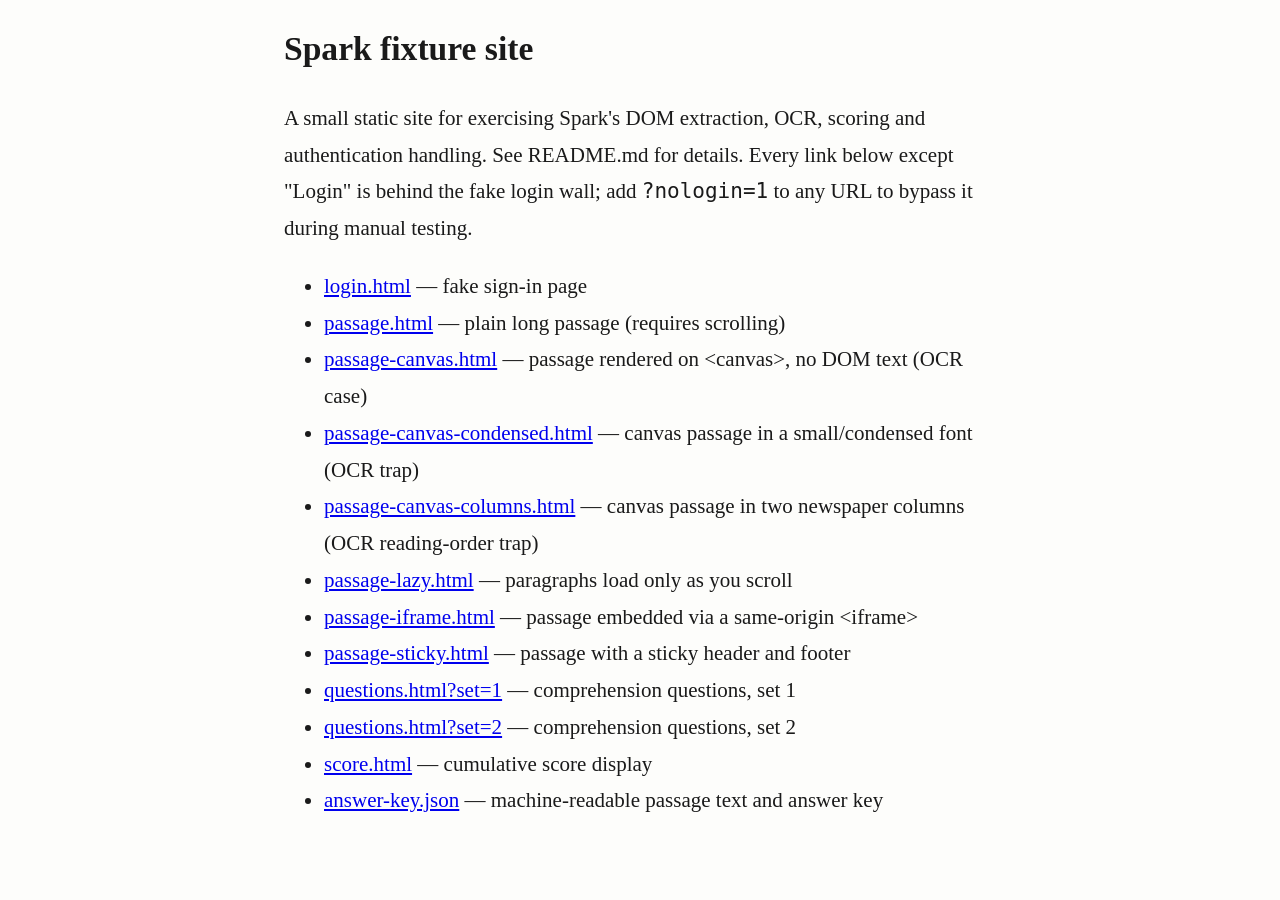
<file: tests/fixtures/site/index.html>
<!doctype html>
<html lang="en">
<head>
<meta charset="utf-8">
<title>Spark fixture site</title>
<meta name="viewport" content="width=device-width, initial-scale=1">
<link rel="stylesheet" href="style.css">
</head>
<body>
<main>
  <h1>Spark fixture site</h1>
  <p>A small static site for exercising Spark's DOM extraction, OCR,
     scoring and authentication handling. See README.md for details.
     Every link below except "Login" is behind the fake login wall; add
     <code>?nologin=1</code> to any URL to bypass it during manual testing.</p>

  <ul>
    <li><a href="login.html">login.html</a> &mdash; fake sign-in page</li>
    <li><a href="passage.html">passage.html</a> &mdash; plain long passage (requires scrolling)</li>
    <li><a href="passage-canvas.html">passage-canvas.html</a> &mdash; passage rendered on &lt;canvas&gt;, no DOM text (OCR case)</li>
    <li><a href="passage-canvas-condensed.html">passage-canvas-condensed.html</a> &mdash; canvas passage in a small/condensed font (OCR trap)</li>
    <li><a href="passage-canvas-columns.html">passage-canvas-columns.html</a> &mdash; canvas passage in two newspaper columns (OCR reading-order trap)</li>
    <li><a href="passage-lazy.html">passage-lazy.html</a> &mdash; paragraphs load only as you scroll</li>
    <li><a href="passage-iframe.html">passage-iframe.html</a> &mdash; passage embedded via a same-origin &lt;iframe&gt;</li>
    <li><a href="passage-sticky.html">passage-sticky.html</a> &mdash; passage with a sticky header and footer</li>
    <li><a href="questions.html?set=1&round=1">questions.html?set=1</a> &mdash; comprehension questions, set 1</li>
    <li><a href="questions.html?set=2&round=1">questions.html?set=2</a> &mdash; comprehension questions, set 2</li>
    <li><a href="score.html">score.html</a> &mdash; cumulative score display</li>
    <li><a href="answer-key.json">answer-key.json</a> &mdash; machine-readable passage text and answer key</li>
  </ul>
</main>
</body>
</html>
</file>
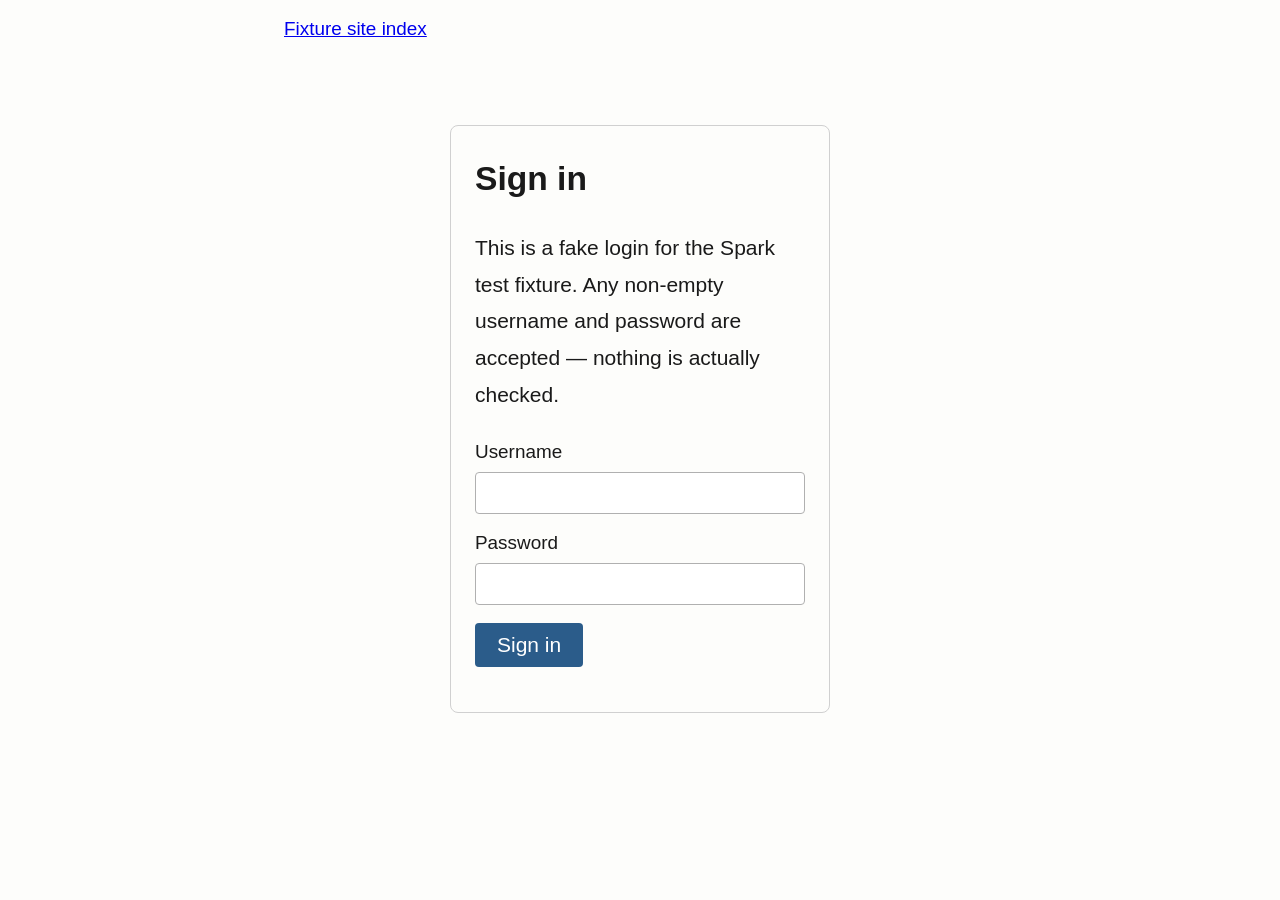
<file: tests/fixtures/site/login.html>
<!doctype html>
<html lang="en">
<head>
<meta charset="utf-8">
<title>Sign in — Spark fixture site</title>
<meta name="viewport" content="width=device-width, initial-scale=1">
<link rel="stylesheet" href="style.css">
</head>
<body>
<nav class="top-links"><a href="index.html">Fixture site index</a></nav>

<main>
  <form class="login-form" id="loginForm" autocomplete="off">
    <h1>Sign in</h1>
    <p>This is a fake login for the Spark test fixture. Any non-empty
       username and password are accepted — nothing is actually checked.</p>

    <label for="username">Username</label>
    <input type="text" id="username" name="username" required>

    <label for="password">Password</label>
    <input type="password" id="password" name="password" required>

    <p style="margin-top:18px;">
      <button type="submit" class="btn">Sign in</button>
    </p>
  </form>
</main>

<script>
(function () {
  "use strict";
  var form = document.getElementById("loginForm");
  form.addEventListener("submit", function (event) {
    event.preventDefault();
    var username = document.getElementById("username").value.trim();
    var password = document.getElementById("password").value.trim();
    if (!username || !password) {
      return;
    }
    // Fake session: just drop a cookie. No credentials are checked,
    // stored, or sent anywhere.
    document.cookie = "spark_fixture_session=1; path=/";

    var params = new URLSearchParams(window.location.search);
    var next = params.get("next") || "passage.html";
    window.location.href = next;
  });
})();
</script>
</body>
</html>
</file>
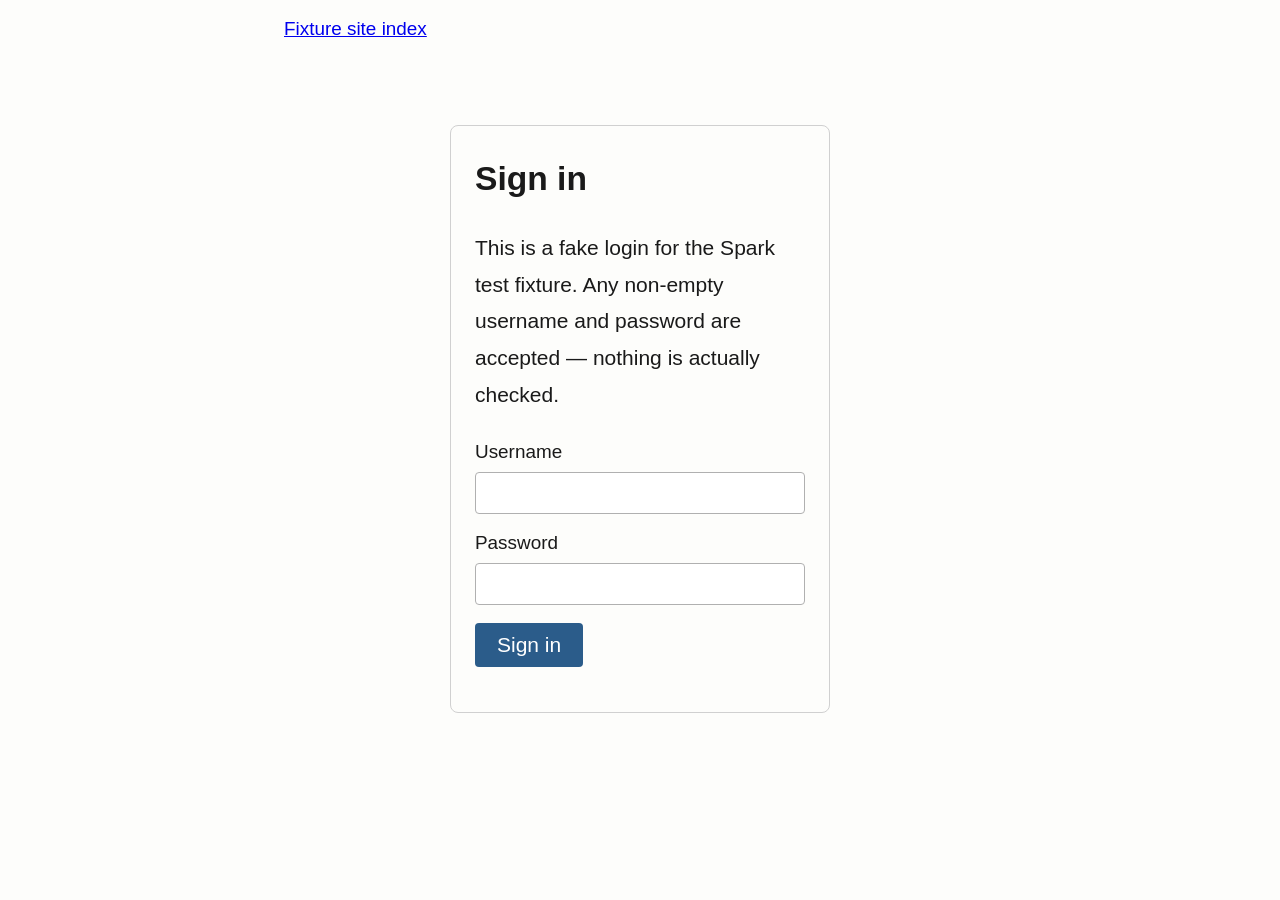
<file: tests/fixtures/site/passage-canvas-columns.html>
<!doctype html>
<html lang="en">
<head>
<meta charset="utf-8">
<title>The Founding of Millbrook (canvas, two columns)</title>
<meta name="viewport" content="width=device-width, initial-scale=1">
<link rel="stylesheet" href="style.css">
<script src="auth-guard.js"></script>
</head>
<body>
<nav class="top-links"><a href="index.html">Fixture site index</a></nav>

<header class="page-header">
  <h1>The Founding of Millbrook</h1>
  <p><em>OCR trap: same passage as passage.html, rendered on a &lt;canvas&gt;
     as two newspaper-style columns. Naive OCR reads straight across both
     columns and interleaves them into nonsense, without lowering its
     confidence score. This is the case BUILD_SPEC.md section 6.4.1 calls
     out by name, and it must trigger escalation to the vision engine.</em></p>
</header>

<main class="two-col-frame">
  <canvas id="passageCanvas" class="passage-canvas" aria-label="Passage text rendered as an image in two columns; see the plain-DOM version at passage.html for the same text."></canvas>
</main>

<footer class="page-footer">
  <a id="nextBtn" class="btn" href="questions.html?set=1&amp;round=1">Next</a>
</footer>

<script src="passage-data.js"></script>
<script src="canvas-passage.js"></script>
<script src="round-nav.js"></script>
<script>
(function () {
  "use strict";
  var canvas = document.getElementById("passageCanvas");
  var width = Math.min(1000, Math.max(600, window.innerWidth - 40));
  SparkCanvasPassage.renderPassageTwoColumns(canvas, {
    paragraphs: PASSAGE_PARAGRAPHS,
    title: PASSAGE_TITLE,
    width: width,
    fontSize: 17,
    fontFamily: "sans-serif"
  });

  var round = getRound();
  document.getElementById("nextBtn").href = questionsHrefForRound(round);
})();
</script>
</body>
</html>
</file>
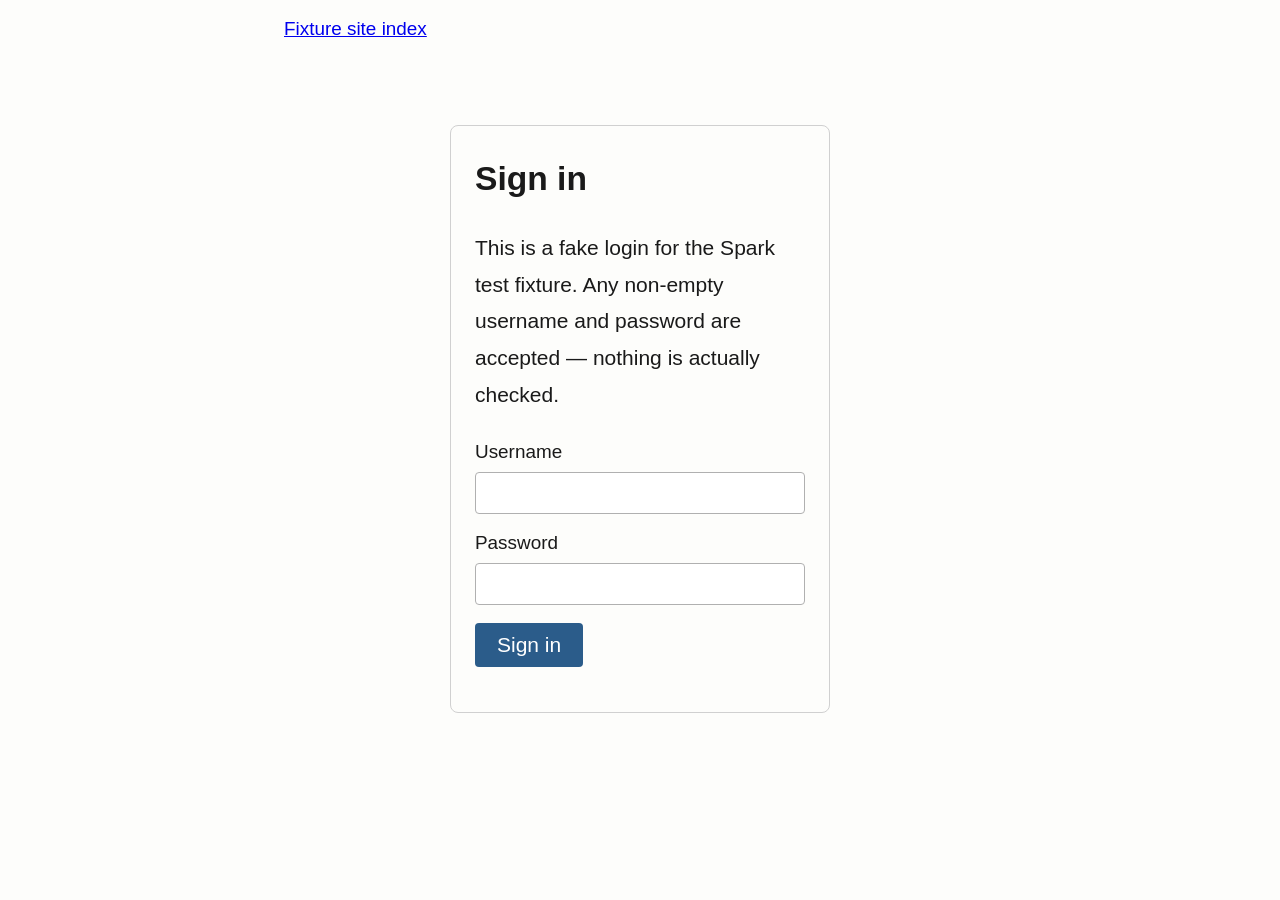
<file: tests/fixtures/site/passage-canvas-condensed.html>
<!doctype html>
<html lang="en">
<head>
<meta charset="utf-8">
<title>The Founding of Millbrook (canvas, condensed font)</title>
<meta name="viewport" content="width=device-width, initial-scale=1">
<link rel="stylesheet" href="style.css">
<script src="auth-guard.js"></script>
</head>
<body>
<nav class="top-links"><a href="index.html">Fixture site index</a></nav>

<header class="page-header">
  <h1>The Founding of Millbrook</h1>
  <p><em>OCR trap: same passage as passage.html, rendered on a &lt;canvas&gt;
     in a small, condensed, tightly-spaced font. Local OCR engines commonly
     mis-read this without reporting low confidence.</em></p>
</header>

<main>
  <canvas id="passageCanvas" class="passage-canvas" aria-label="Passage text rendered as an image in a condensed font; see the plain-DOM version at passage.html for the same text."></canvas>
</main>

<footer class="page-footer">
  <a id="nextBtn" class="btn" href="questions.html?set=1&amp;round=1">Next</a>
</footer>

<script src="passage-data.js"></script>
<script src="canvas-passage.js"></script>
<script src="round-nav.js"></script>
<script>
(function () {
  "use strict";
  var canvas = document.getElementById("passageCanvas");
  var width = Math.min(700, Math.max(320, window.innerWidth - 40));
  SparkCanvasPassage.renderPassageSingleColumn(canvas, {
    paragraphs: PASSAGE_PARAGRAPHS,
    title: PASSAGE_TITLE,
    width: width,
    fontSize: 12,
    fontFamily: '"Arial Narrow", "Liberation Sans Narrow", Tahoma, sans-serif',
    letterSpacing: -0.6,
    lineHeightMult: 1.25
  });

  var round = getRound();
  document.getElementById("nextBtn").href = questionsHrefForRound(round);
})();
</script>
</body>
</html>
</file>
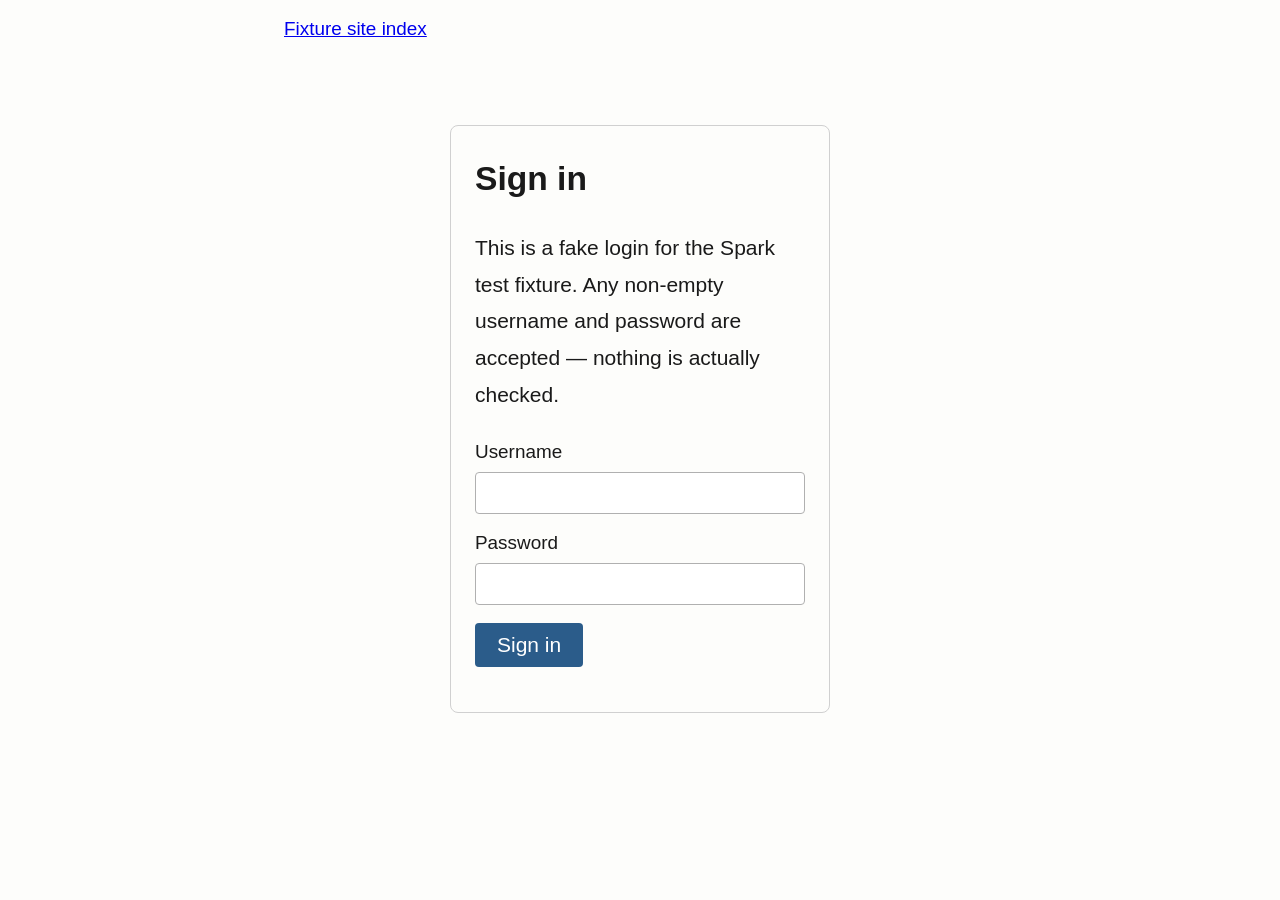
<file: tests/fixtures/site/passage-canvas.html>
<!doctype html>
<html lang="en">
<head>
<meta charset="utf-8">
<title>The Founding of Millbrook (canvas)</title>
<meta name="viewport" content="width=device-width, initial-scale=1">
<link rel="stylesheet" href="style.css">
<script src="auth-guard.js"></script>
</head>
<body>
<nav class="top-links"><a href="index.html">Fixture site index</a></nav>

<header class="page-header">
  <h1>The Founding of Millbrook</h1>
  <p><em>This page renders the passage entirely on a &lt;canvas&gt; — there is
     no selectable passage text in the DOM. This is the OCR test case.</em></p>
</header>

<main>
  <canvas id="passageCanvas" class="passage-canvas" aria-label="Passage text rendered as an image; see the plain-DOM version at passage.html for the same text."></canvas>
</main>

<footer class="page-footer">
  <a id="nextBtn" class="btn" href="questions.html?set=1&amp;round=1">Next</a>
</footer>

<script src="passage-data.js"></script>
<script src="canvas-passage.js"></script>
<script src="round-nav.js"></script>
<script>
(function () {
  "use strict";
  var canvas = document.getElementById("passageCanvas");
  var width = Math.min(760, Math.max(320, window.innerWidth - 40));
  SparkCanvasPassage.renderPassageSingleColumn(canvas, {
    paragraphs: PASSAGE_PARAGRAPHS,
    title: PASSAGE_TITLE,
    width: width,
    fontSize: 20,
    fontFamily: "sans-serif"
  });

  var round = getRound();
  document.getElementById("nextBtn").href = questionsHrefForRound(round);
})();
</script>
</body>
</html>
</file>
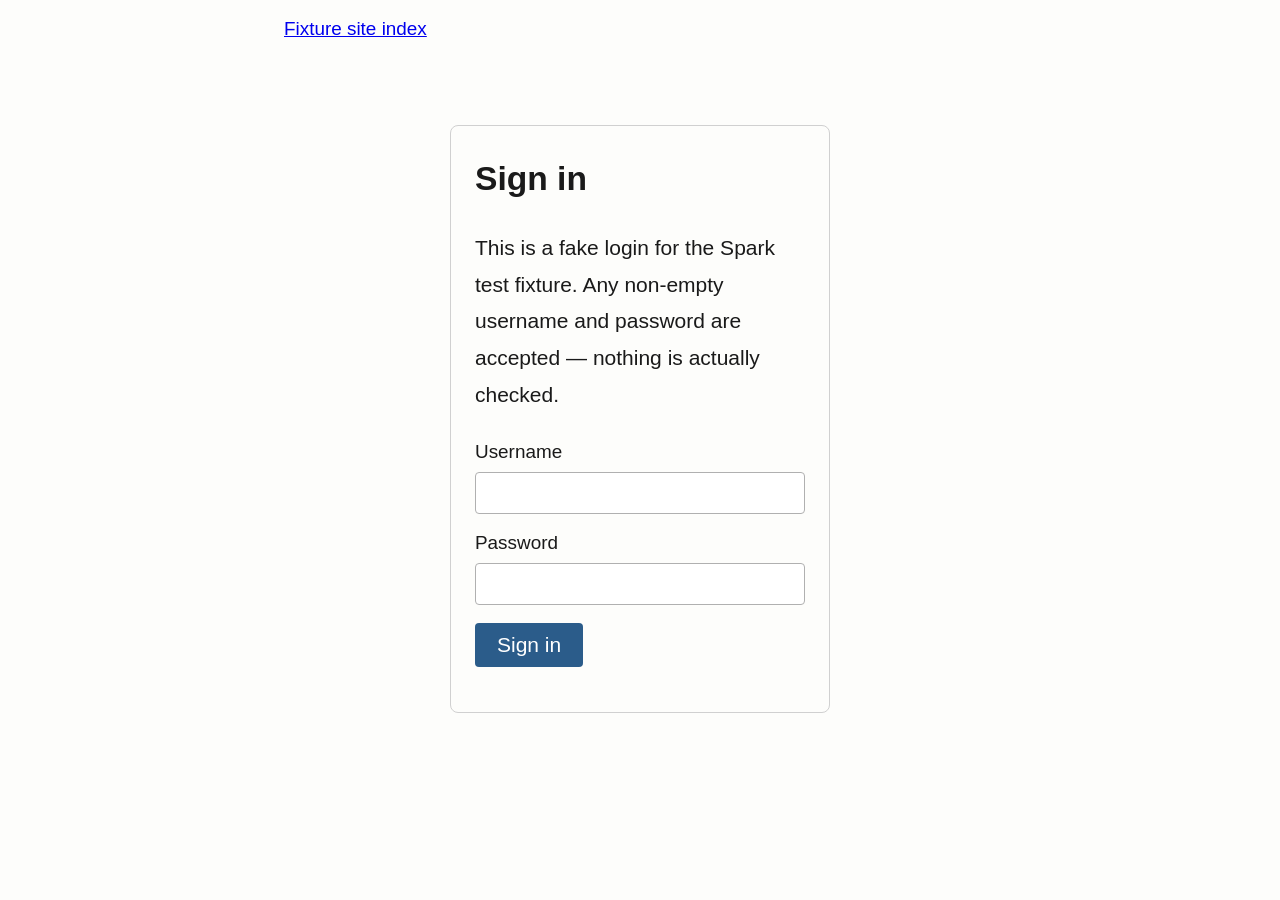
<file: tests/fixtures/site/passage-iframe.html>
<!doctype html>
<html lang="en">
<head>
<meta charset="utf-8">
<title>The Founding of Millbrook (iframe)</title>
<meta name="viewport" content="width=device-width, initial-scale=1">
<link rel="stylesheet" href="style.css">
<script src="auth-guard.js"></script>
</head>
<body>
<nav class="top-links"><a href="index.html">Fixture site index</a></nav>

<header class="page-header">
  <h1>The Founding of Millbrook</h1>
  <p><em>The passage below is embedded from passage.html in a same-origin
     &lt;iframe&gt;, rather than being rendered directly in this page's
     DOM.</em></p>
</header>

<main>
  <iframe id="passageFrame" title="Passage" style="width:100%; height:80vh; min-height:600px; border:1px solid #d0d0d0;"></iframe>
</main>

<script>
(function () {
  "use strict";
  // Propagate this page's own query string (round, nologin, etc.) into the
  // embedded passage so the iframe behaves consistently with a direct visit.
  var params = new URLSearchParams(window.location.search);
  var qs = params.toString();
  var frame = document.getElementById("passageFrame");
  frame.src = "passage.html" + (qs ? "?" + qs : "");
})();
</script>
</body>
</html>
</file>
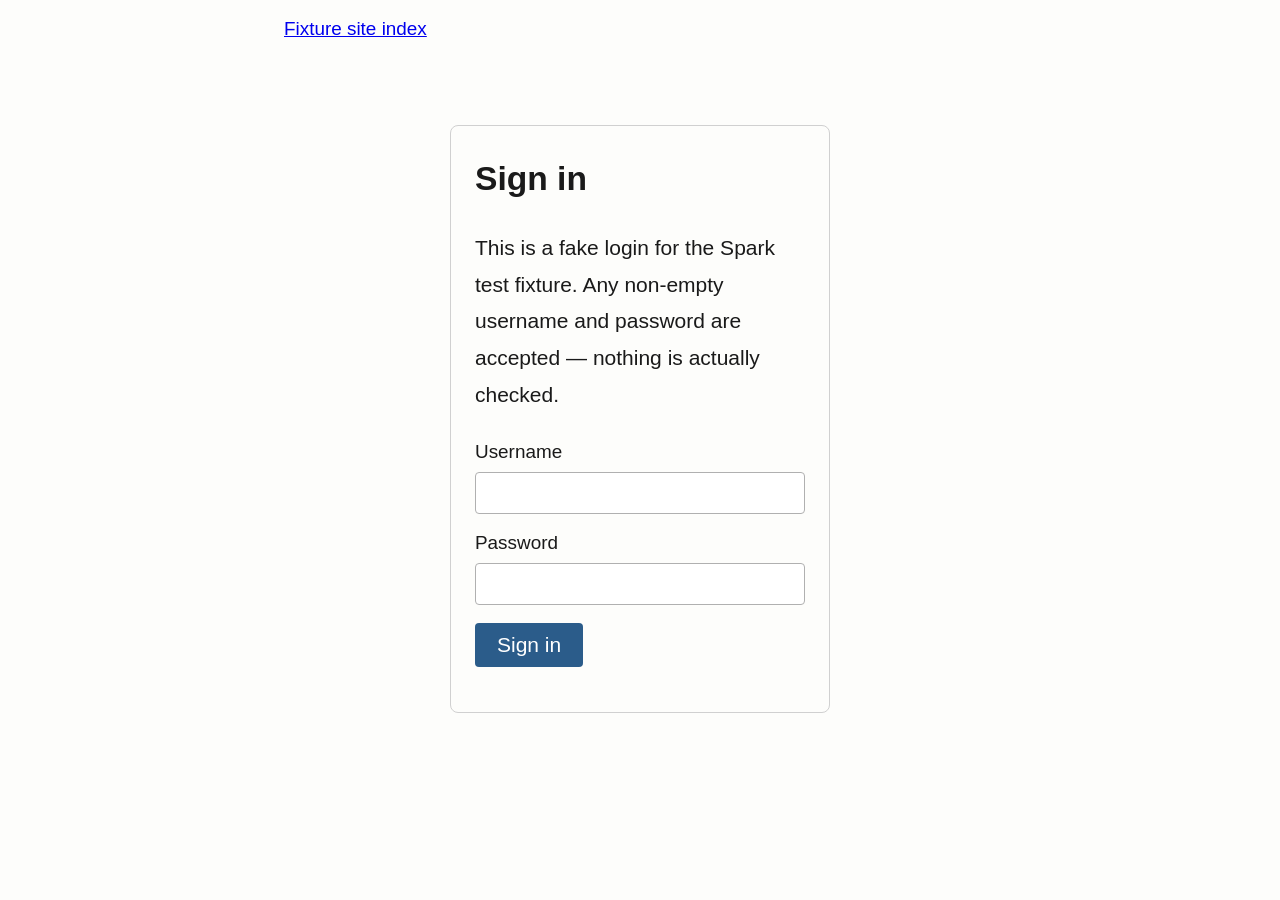
<file: tests/fixtures/site/passage-lazy.html>
<!doctype html>
<html lang="en">
<head>
<meta charset="utf-8">
<title>The Founding of Millbrook (lazy-loaded)</title>
<meta name="viewport" content="width=device-width, initial-scale=1">
<link rel="stylesheet" href="style.css">
<script src="auth-guard.js"></script>
</head>
<body>
<nav class="top-links"><a href="index.html">Fixture site index</a></nav>

<header class="page-header">
  <h1>The Founding of Millbrook</h1>
  <p><em>Each paragraph below is only inserted into the DOM once you scroll
     it into view. A capture taken without scrolling first will miss the
     later paragraphs.</em></p>
</header>

<main class="passage" id="passageArticle">
  <div class="lazy-slot" data-index="0"><p class="placeholder">Loading paragraph 1&hellip;</p></div>
  <div class="lazy-slot" data-index="1"><p class="placeholder">Loading paragraph 2&hellip;</p></div>
  <div class="lazy-slot" data-index="2"><p class="placeholder">Loading paragraph 3&hellip;</p></div>
  <div class="lazy-slot" data-index="3"><p class="placeholder">Loading paragraph 4&hellip;</p></div>
  <div class="lazy-slot" data-index="4"><p class="placeholder">Loading paragraph 5&hellip;</p></div>
  <div class="lazy-slot" data-index="5"><p class="placeholder">Loading paragraph 6&hellip;</p></div>
  <div class="lazy-slot" data-index="6"><p class="placeholder">Loading paragraph 7&hellip;</p></div>
</main>

<footer class="page-footer">
  <a id="nextBtn" class="btn" href="questions.html?set=1&amp;round=1">Next</a>
</footer>

<script src="passage-data.js"></script>
<script src="round-nav.js"></script>
<script>
(function () {
  "use strict";

  var slots = document.querySelectorAll(".lazy-slot");

  function loadSlot(slot) {
    var idx = parseInt(slot.getAttribute("data-index"), 10);
    var text = PASSAGE_PARAGRAPHS[idx];
    var p = document.createElement("p");
    p.textContent = text;
    slot.innerHTML = "";
    slot.appendChild(p);
    slot.classList.add("loaded");
  }

  if ("IntersectionObserver" in window) {
    var observer = new IntersectionObserver(
      function (entries) {
        entries.forEach(function (entry) {
          if (entry.isIntersecting) {
            loadSlot(entry.target);
            observer.unobserve(entry.target);
          }
        });
      },
      { root: null, rootMargin: "150px 0px 150px 0px", threshold: 0.01 }
    );
    slots.forEach(function (slot) {
      observer.observe(slot);
    });
  } else {
    // Graceful degradation: no IntersectionObserver support means we can't
    // detect scroll position, so just load everything up front.
    slots.forEach(loadSlot);
  }

  var round = getRound();
  document.getElementById("nextBtn").href = questionsHrefForRound(round);
})();
</script>
</body>
</html>
</file>
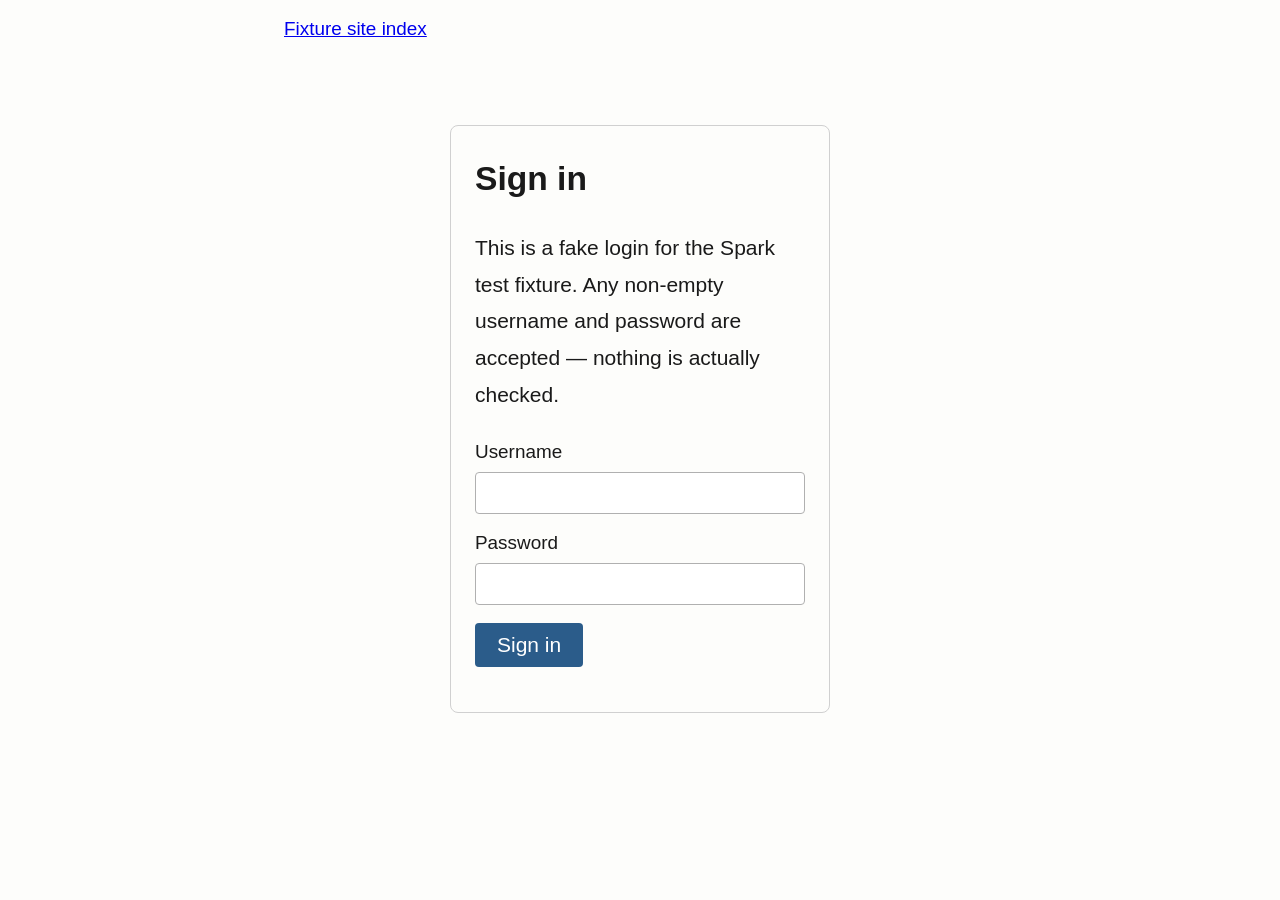
<file: tests/fixtures/site/passage-sticky.html>
<!doctype html>
<html lang="en">
<head>
<meta charset="utf-8">
<title>The Founding of Millbrook (sticky header/footer)</title>
<meta name="viewport" content="width=device-width, initial-scale=1">
<link rel="stylesheet" href="style.css">
<script src="auth-guard.js"></script>
</head>
<body>
<header class="sticky-header">
  <h1>Reading Module &mdash; Section 1</h1>
</header>

<main class="passage" style="max-width:760px; margin:0 auto; padding:20px 24px;">
  <p>In 1847, a millwright named Edmund Carter traveled west along the Silver Fork River in search of a site for a new gristmill. He found what he needed roughly two miles north of the river's confluence with Coldwater Creek: a stretch where the river dropped forty feet over a bed of exposed granite, more than enough fall to turn a large waterwheel. Carter purchased sixty acres from a local farmer, built a timber dam, and by the following spring had his first mill wheel turning. The settlement that grew up around the mill took its name, Millbrook, from the small brook that fed the millpond behind the dam.</p>

  <p>Word of steady work drew families from the surrounding countryside, and Millbrook grew quickly through the 1850s. A wool carding mill opened in 1856 to serve the sheep farmers of the outlying hills, and a second gristmill followed soon after. By 1861, the town's population had reached roughly nine hundred people, and Millbrook had its own post office, a one-room schoolhouse, and a weekly newspaper called the Millbrook Courier. In 1874, Carter's eldest son, Josiah, added a grain elevator beside the original mill, allowing farmers from as far as twenty miles away to store and sell their wheat without hauling it to the county seat.</p>

  <p>Disaster struck on a dry October night in 1889, when a fire that began in a hay barn behind the carding mill spread quickly through the wooden buildings along Main Street. By the time the flames were brought under control, twenty-six buildings had burned, including the schoolhouse and both mills. The town council responded within weeks by passing an ordinance requiring that any new construction along Main Street use brick or stone rather than wood. The rebuilt town center, much of which still stands today, gave Millbrook the solid, uniform brick storefronts that later became its best-known feature.</p>

  <p>The Millbrook clocktower, the structure most associated with the town today, was not part of the original settlement at all. It was completed in 1902, funded largely by a donation from Louisa Carter Whitfield, Edmund Carter's granddaughter, who had married into a shipping family in Boston and wished to honor her grandfather's memory. The clock mechanism itself was imported from a workshop in Switzerland and shipped by rail from New York. The tower stands eighty-two feet tall and was, for several decades, the tallest structure between the county seat and the state capital. Its bell still rings on the hour, a fact that longtime residents mention to visitors with evident pride.</p>

  <p>Millbrook's population today stands at roughly four thousand two hundred residents, and while the original mills no longer operate, the town has kept much of its nineteenth-century character. Each year, on the first weekend of September, the town holds the Millrace Festival, a two-day event celebrating Millbrook's milling heritage. The festival's best-attended event is a pie-baking contest judged by descendants of the town's founding families, a tradition that began, according to festival records, in 1951.</p>

  <p>The Millbrook Historical Society maintains a small museum inside the original millhouse, the only one of Carter's mill buildings to survive the 1889 fire largely intact. The museum displays tools from the original gristmill, back issues of the Millbrook Courier, and a scale model of the town as it looked in 1900. It is open to the public on Wednesdays and Saturdays, and admission is free, though donations are welcomed to support the building's ongoing restoration.</p>

  <p>Despite its small size, Millbrook draws several thousand visitors during festival weekend, more than the town's own year-round population. Local guides point out that the brick storefronts rebuilt after the 1889 fire, the scale model of 1900s Millbrook inside the historical society museum, and the sound of the clocktower bell on the hour together give visitors a fairly complete picture of how a nineteenth-century mill town could grow, burn, and rebuild itself within a single lifetime.</p>
</main>

<footer class="sticky-footer">
  <span>Reading Module &mdash; Section 1</span>
  <a id="nextBtn" class="btn" href="questions.html?set=1&amp;round=1">Next</a>
</footer>

<script src="round-nav.js"></script>
<script>
(function () {
  "use strict";
  var round = getRound();
  document.getElementById("nextBtn").href = questionsHrefForRound(round);
})();
</script>
</body>
</html>
</file>
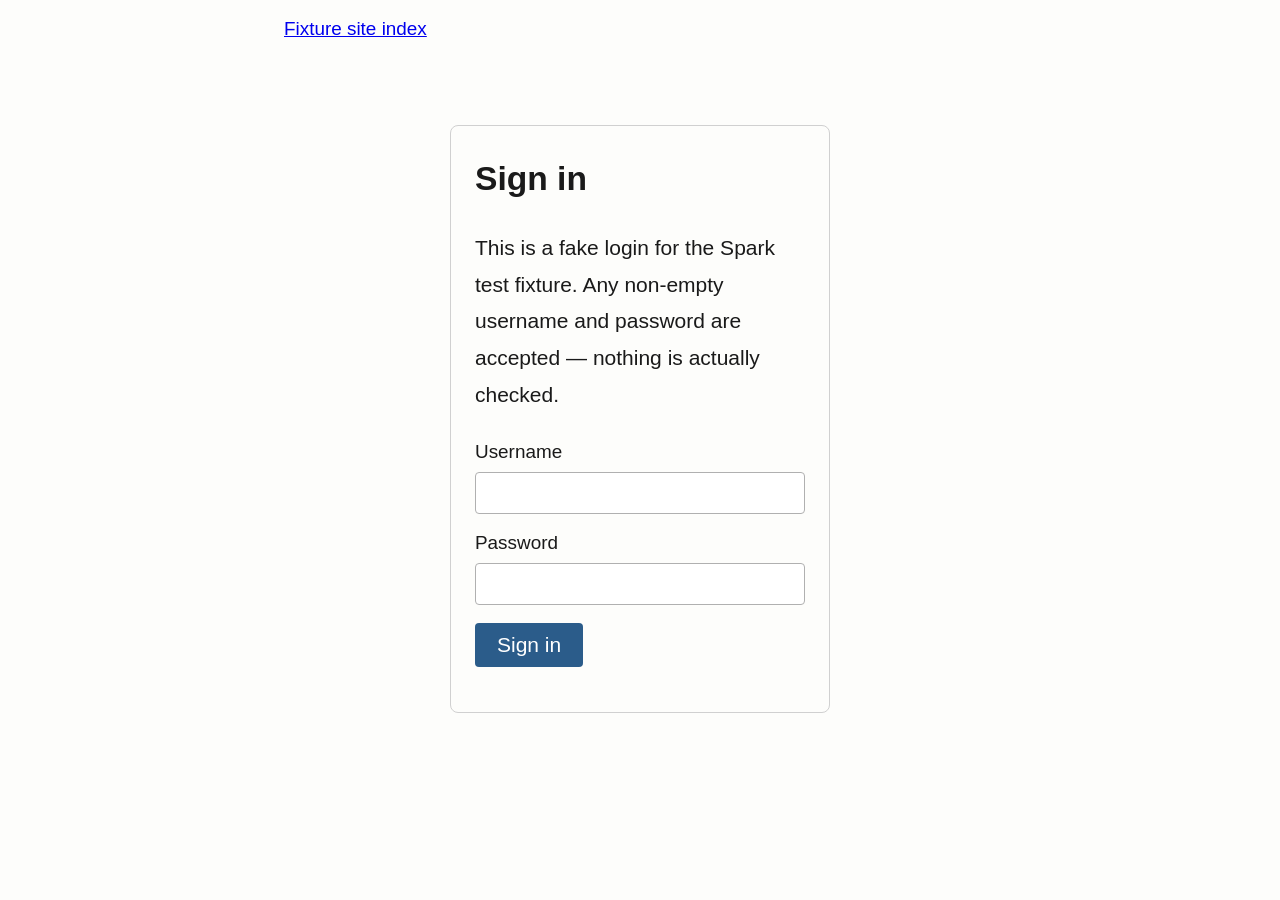
<file: tests/fixtures/site/passage.html>
<!doctype html>
<html lang="en">
<head>
<meta charset="utf-8">
<title>The Founding of Millbrook</title>
<meta name="viewport" content="width=device-width, initial-scale=1">
<link rel="stylesheet" href="style.css">
<script src="auth-guard.js"></script>
</head>
<body>
<nav class="top-links"><a href="index.html">Fixture site index</a></nav>

<header class="page-header">
  <h1>The Founding of Millbrook</h1>
</header>

<main class="passage">
  <p>In 1847, a millwright named Edmund Carter traveled west along the Silver Fork River in search of a site for a new gristmill. He found what he needed roughly two miles north of the river's confluence with Coldwater Creek: a stretch where the river dropped forty feet over a bed of exposed granite, more than enough fall to turn a large waterwheel. Carter purchased sixty acres from a local farmer, built a timber dam, and by the following spring had his first mill wheel turning. The settlement that grew up around the mill took its name, Millbrook, from the small brook that fed the millpond behind the dam.</p>

  <p>Word of steady work drew families from the surrounding countryside, and Millbrook grew quickly through the 1850s. A wool carding mill opened in 1856 to serve the sheep farmers of the outlying hills, and a second gristmill followed soon after. By 1861, the town's population had reached roughly nine hundred people, and Millbrook had its own post office, a one-room schoolhouse, and a weekly newspaper called the Millbrook Courier. In 1874, Carter's eldest son, Josiah, added a grain elevator beside the original mill, allowing farmers from as far as twenty miles away to store and sell their wheat without hauling it to the county seat.</p>

  <p>Disaster struck on a dry October night in 1889, when a fire that began in a hay barn behind the carding mill spread quickly through the wooden buildings along Main Street. By the time the flames were brought under control, twenty-six buildings had burned, including the schoolhouse and both mills. The town council responded within weeks by passing an ordinance requiring that any new construction along Main Street use brick or stone rather than wood. The rebuilt town center, much of which still stands today, gave Millbrook the solid, uniform brick storefronts that later became its best-known feature.</p>

  <p>The Millbrook clocktower, the structure most associated with the town today, was not part of the original settlement at all. It was completed in 1902, funded largely by a donation from Louisa Carter Whitfield, Edmund Carter's granddaughter, who had married into a shipping family in Boston and wished to honor her grandfather's memory. The clock mechanism itself was imported from a workshop in Switzerland and shipped by rail from New York. The tower stands eighty-two feet tall and was, for several decades, the tallest structure between the county seat and the state capital. Its bell still rings on the hour, a fact that longtime residents mention to visitors with evident pride.</p>

  <p>Millbrook's population today stands at roughly four thousand two hundred residents, and while the original mills no longer operate, the town has kept much of its nineteenth-century character. Each year, on the first weekend of September, the town holds the Millrace Festival, a two-day event celebrating Millbrook's milling heritage. The festival's best-attended event is a pie-baking contest judged by descendants of the town's founding families, a tradition that began, according to festival records, in 1951.</p>

  <p>The Millbrook Historical Society maintains a small museum inside the original millhouse, the only one of Carter's mill buildings to survive the 1889 fire largely intact. The museum displays tools from the original gristmill, back issues of the Millbrook Courier, and a scale model of the town as it looked in 1900. It is open to the public on Wednesdays and Saturdays, and admission is free, though donations are welcomed to support the building's ongoing restoration.</p>

  <p>Despite its small size, Millbrook draws several thousand visitors during festival weekend, more than the town's own year-round population. Local guides point out that the brick storefronts rebuilt after the 1889 fire, the scale model of 1900s Millbrook inside the historical society museum, and the sound of the clocktower bell on the hour together give visitors a fairly complete picture of how a nineteenth-century mill town could grow, burn, and rebuild itself within a single lifetime.</p>
</main>

<footer class="page-footer">
  <a id="nextBtn" class="btn" href="questions.html?set=1&amp;round=1">Next</a>
</footer>

<script src="round-nav.js"></script>
<script>
(function () {
  "use strict";
  var round = getRound();
  document.getElementById("nextBtn").href = questionsHrefForRound(round);
})();
</script>
</body>
</html>
</file>
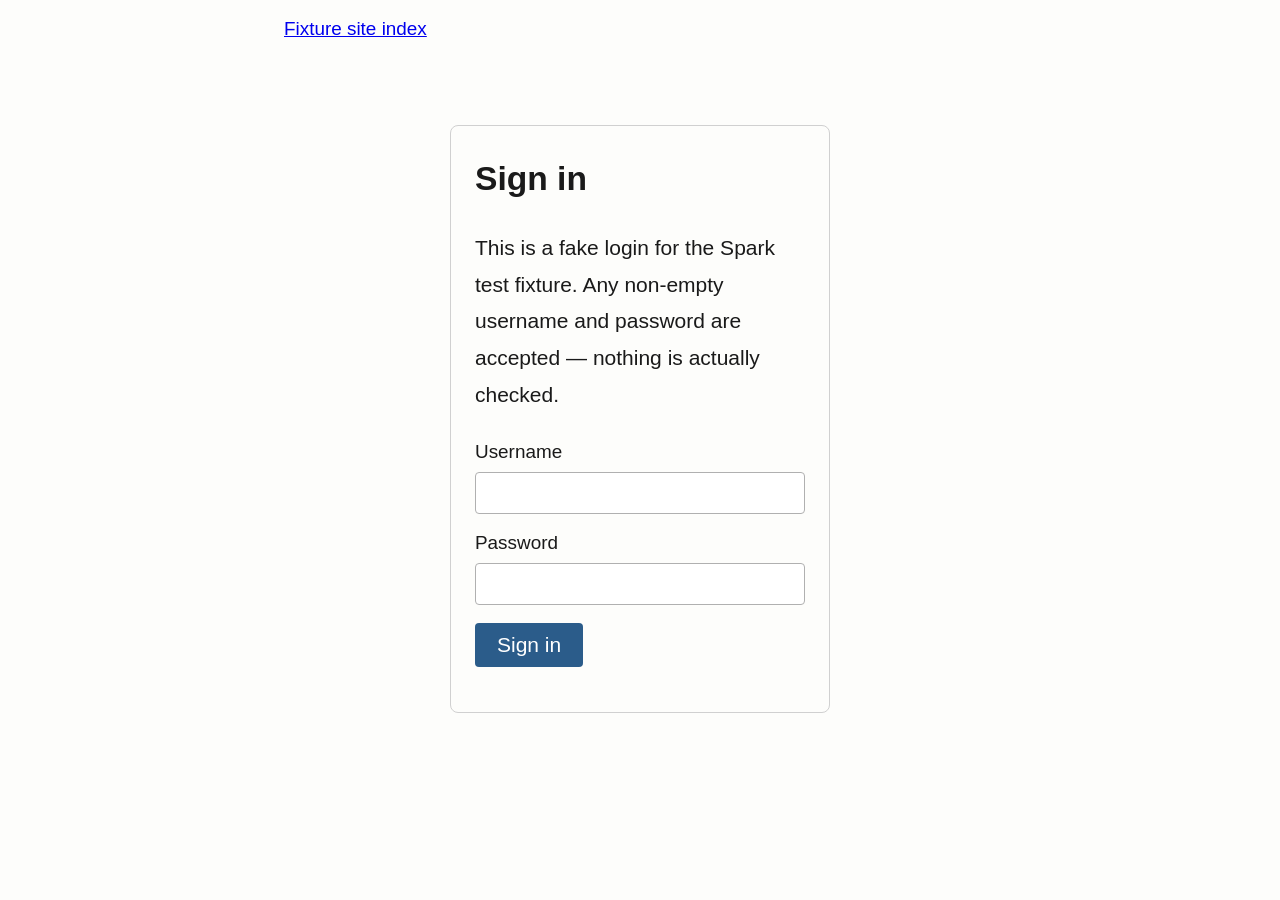
<file: tests/fixtures/site/questions-buttons.html>
<!doctype html>
<html lang="en">
<head>
<meta charset="utf-8">
<title>Question (buttons) — Spark fixture site</title>
<meta name="viewport" content="width=device-width, initial-scale=1">
<link rel="stylesheet" href="style.css">
<script src="auth-guard.js"></script>
<style>
  .answer-btn { display:block; width:100%; max-width:640px; margin:12px 0; padding:22px;
                font-size:22px; text-align:left; cursor:pointer; }
  .progress { color:#666; }
</style>
</head>
<body>
<nav class="top-links"><a href="index.html">Fixture site index</a></nav>
<main>
  <p class="progress" id="progress"></p>
  <h1 id="questionText"></h1>
  <div id="answers"></div>
</main>
<script src="round-nav.js"></script>
<script src="questions-data.js"></script>
<script>
(function () {
  "use strict";
  // One question at a time. Clicking an answer records it and moves straight
  // on — there is no Submit button. After the last question, the points are
  // added to the cumulative score and the score page opens.
  var round = getRound();
  var questions = QUESTION_SETS[String(getSetForRound(round))];
  var params = new URLSearchParams(window.location.search);
  var index = parseInt(params.get("q"), 10) || 0;
  var key = "spark_fixture_btn_correct_round" + round;

  var q = questions[index];
  document.getElementById("progress").textContent = "Question " + (index + 1) + " of " + questions.length;
  document.getElementById("questionText").textContent = q.question;

  var box = document.getElementById("answers");
  q.options.forEach(function (opt) {
    var b = document.createElement("button");
    b.type = "button";
    b.className = "answer-btn";
    b.textContent = opt.text;
    b.addEventListener("click", function () {
      var correct = parseInt(sessionStorage.getItem(key), 10) || 0;
      if (opt.id === q.correct) { correct++; }
      sessionStorage.setItem(key, String(correct));

      if (index + 1 < questions.length) {
        window.location.href = "questions-buttons.html?set=" + getSetForRound(round) +
          "&round=" + round + "&q=" + (index + 1) + styleSuffix();
        return;
      }
      var total = (parseInt(sessionStorage.getItem("spark_fixture_score"), 10) || 0) + correct * POINTS_PER_CORRECT;
      sessionStorage.setItem("spark_fixture_score", String(total));
      sessionStorage.removeItem(key);
      window.location.href = "score.html?round=" + round + styleSuffix();
    });
    box.appendChild(b);
  });
})();
</script>
</body>
</html>
</file>
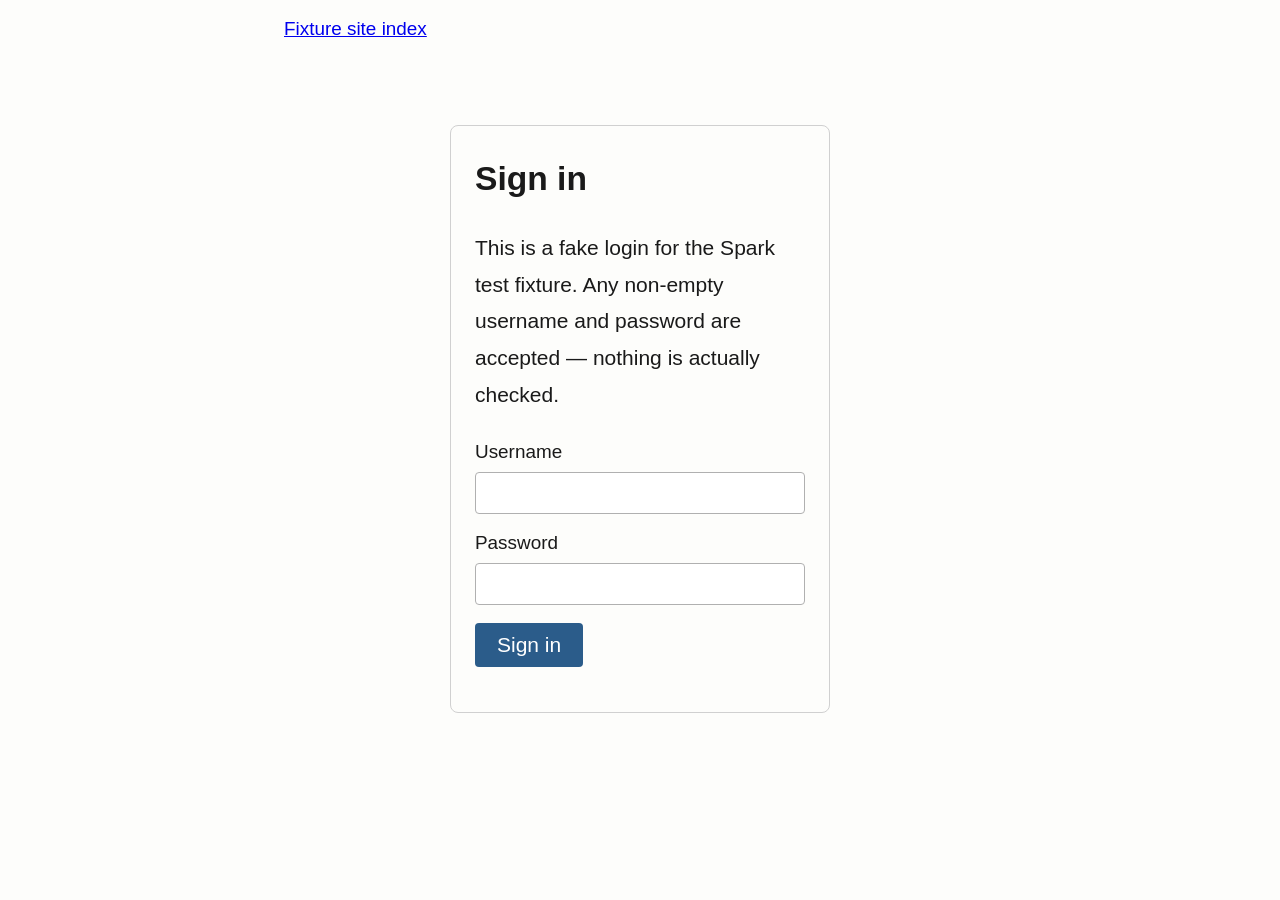
<file: tests/fixtures/site/questions.html>
<!doctype html>
<html lang="en">
<head>
<meta charset="utf-8">
<title>Comprehension questions</title>
<meta name="viewport" content="width=device-width, initial-scale=1">
<link rel="stylesheet" href="style.css">
<script src="auth-guard.js"></script>
</head>
<body>
<nav class="top-links"><a href="index.html">Fixture site index</a></nav>

<header class="page-header">
  <h1>Comprehension questions</h1>
  <p>Answer all five questions about the passage you just read, then submit.</p>
</header>

<main>
  <form id="questionsForm">
    <div id="questionsContainer"></div>
    <p><button type="button" id="submitBtn" class="btn" disabled>Submit</button></p>
  </form>
</main>

<script src="questions-data.js"></script>
<script src="round-nav.js"></script>
<script>
(function () {
  "use strict";

  var params = new URLSearchParams(window.location.search);

  var setId = params.get("set");
  if (!QUESTION_SETS.hasOwnProperty(setId)) {
    setId = "1";
  }

  var round = parseInt(params.get("round"), 10);
  if (isNaN(round) || round < 1) {
    round = 1;
  }

  var questions = QUESTION_SETS[setId];
  var container = document.getElementById("questionsContainer");
  var answers = {};

  questions.forEach(function (q, qi) {
    var fieldset = document.createElement("fieldset");
    fieldset.className = "question-block";
    fieldset.setAttribute("data-qid", q.id);

    var legend = document.createElement("legend");
    legend.textContent = (qi + 1) + ". " + q.question;
    fieldset.appendChild(legend);

    q.options.forEach(function (opt) {
      // Deliberately keep the <label> as a SEPARATE sibling of the
      // <input>, not wrapped around it, so element-inventory code has to
      // associate them via the sibling relationship / the `for` attribute
      // rather than by walking up into a parent <label>.
      var row = document.createElement("div");
      row.className = "option-row";

      var input = document.createElement("input");
      input.type = "radio";
      input.name = q.id;
      input.id = q.id + "-" + opt.id;
      input.value = opt.id;

      var label = document.createElement("label");
      label.setAttribute("for", input.id);
      label.textContent = opt.text;

      row.appendChild(input);
      row.appendChild(label);
      fieldset.appendChild(row);

      input.addEventListener("change", function () {
        answers[q.id] = opt.id;
        updateSubmitState();
      });
    });

    container.appendChild(fieldset);
  });

  var submitBtn = document.getElementById("submitBtn");

  function updateSubmitState() {
    submitBtn.disabled = Object.keys(answers).length < questions.length;
  }

  submitBtn.addEventListener("click", function () {
    if (submitBtn.disabled) {
      return;
    }

    var correctCount = 0;
    questions.forEach(function (q) {
      if (answers[q.id] === q.correct) {
        correctCount++;
      }
    });

    var earned = correctCount * POINTS_PER_CORRECT;

    var current = 0;
    try {
      current = parseInt(sessionStorage.getItem("spark_fixture_score"), 10) || 0;
    } catch (e) {
      current = 0;
    }

    var newTotal = current + earned;

    try {
      sessionStorage.setItem("spark_fixture_score", String(newTotal));
    } catch (e) {
      // sessionStorage unavailable (e.g. private-mode edge case); the score
      // page will just show 0, which is an acceptable degradation for a
      // test fixture with no real backend.
    }

    window.location.href = "score.html?round=" + round;
  });
})();
</script>
</body>
</html>
</file>
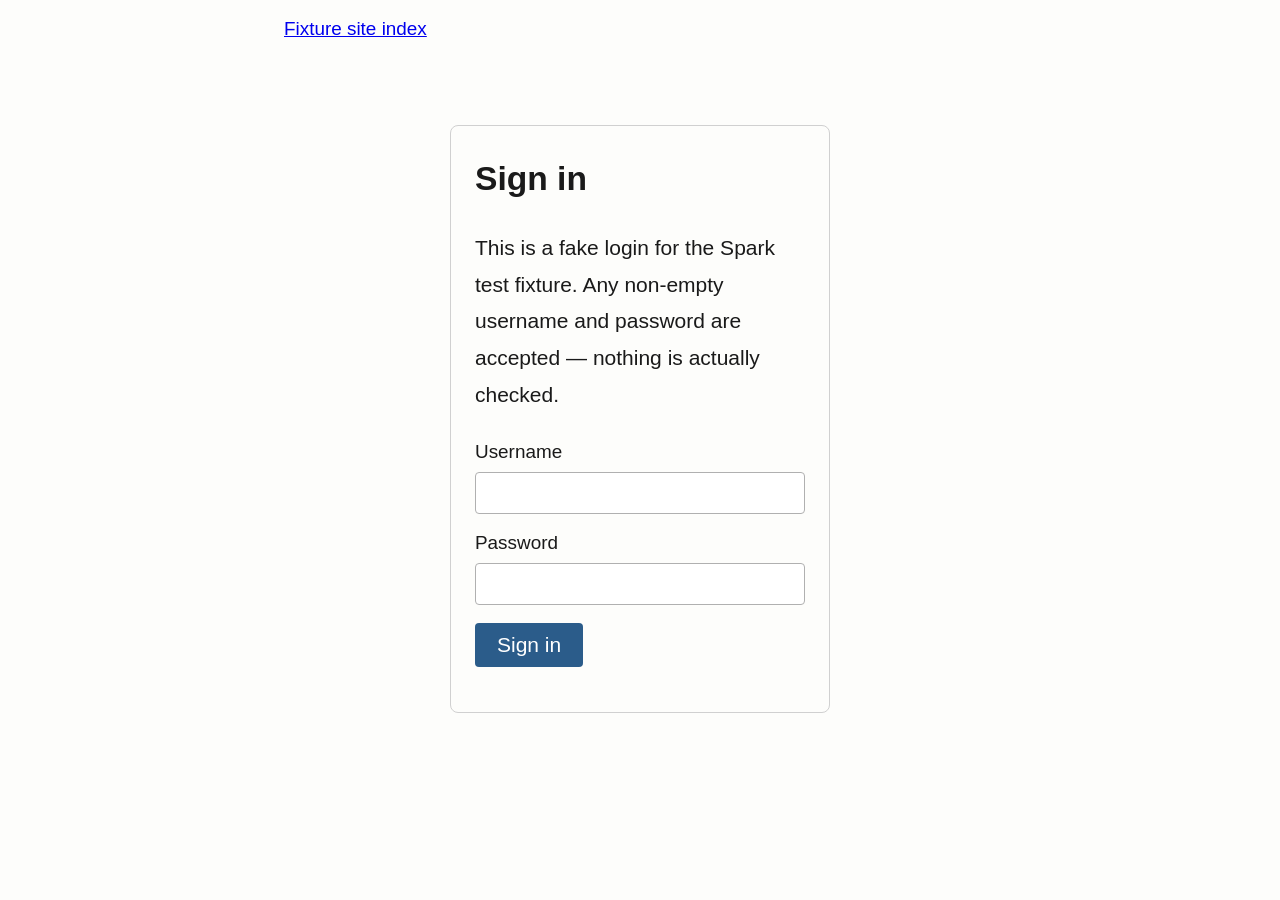
<file: tests/fixtures/site/score.html>
<!doctype html>
<html lang="en">
<head>
<meta charset="utf-8">
<title>Score</title>
<meta name="viewport" content="width=device-width, initial-scale=1">
<link rel="stylesheet" href="style.css">
<script src="auth-guard.js"></script>
</head>
<body>
<nav class="top-links"><a href="index.html">Fixture site index</a></nav>

<header class="page-header">
  <h1>Score</h1>
</header>

<main>
  <p class="score-display" id="scoreDisplay">Score: 0</p>

  <p>
    <a id="continueBtn" class="btn" href="passage.html?round=2">Carry on</a>
    <button type="button" id="resetBtn" class="btn secondary">Reset score</button>
  </p>
</main>

<script src="round-nav.js"></script>
<script>
(function () {
  "use strict";

  var params = new URLSearchParams(window.location.search);

  var round = parseInt(params.get("round"), 10);
  if (isNaN(round) || round < 1) {
    round = 1;
  }

  function getScore() {
    try {
      return parseInt(sessionStorage.getItem("spark_fixture_score"), 10) || 0;
    } catch (e) {
      return 0;
    }
  }

  function setScore(value) {
    try {
      sessionStorage.setItem("spark_fixture_score", String(value));
    } catch (e) {
      // No sessionStorage available; nothing to persist.
    }
  }

  // ?reset=1 zeroes the cumulative score, for repeatable test runs.
  if (params.get("reset") === "1") {
    setScore(0);
  }

  function render() {
    document.getElementById("scoreDisplay").textContent = "Score: " + getScore();
  }

  render();

  // Deliberately NOT labeled "Next" or "Continue" — this exercises
  // label-based button detection rather than an exact-match shortcut.
  document.getElementById("continueBtn").href = "passage.html?round=" + (round + 1) + styleSuffix();

  document.getElementById("resetBtn").addEventListener("click", function () {
    setScore(0);
    render();
  });
})();
</script>
</body>
</html>
</file>
<file: tests/fixtures/site/style.css>
/* Shared styles for the Spark fixture site. Plain CSS, no build step. */

* { box-sizing: border-box; }

body {
  font-family: Georgia, "Times New Roman", serif;
  font-size: 21px;
  line-height: 1.75;
  color: #1a1a1a;
  background: #fdfdfb;
  margin: 0;
  padding: 0;
}

header.page-header,
main,
footer.page-footer {
  max-width: 760px;
  margin: 0 auto;
  padding: 20px 24px;
}

h1 {
  font-size: 1.6em;
  margin: 0 0 8px 0;
}

.passage p {
  margin: 0 0 1.2em 0;
}

.btn {
  display: inline-block;
  background: #2b5c8a;
  color: #fff;
  text-decoration: none;
  padding: 10px 22px;
  border-radius: 4px;
  font-size: 1em;
  font-family: Arial, Helvetica, sans-serif;
  border: none;
  cursor: pointer;
}

.btn[disabled], .btn:disabled {
  background: #9aa7b0;
  cursor: not-allowed;
}

.btn.secondary {
  background: #6c757d;
}

nav.top-links {
  max-width: 760px;
  margin: 0 auto;
  padding: 12px 24px 0 24px;
  font-family: Arial, Helvetica, sans-serif;
  font-size: 0.9em;
}

/* Sticky header/footer variant */
header.sticky-header {
  position: sticky;
  top: 0;
  background: #fff;
  border-bottom: 2px solid #2b5c8a;
  padding: 14px 24px;
  z-index: 10;
  font-family: Arial, Helvetica, sans-serif;
  max-width: none;
}

header.sticky-header h1 {
  font-size: 1.1em;
  margin: 0;
}

footer.sticky-footer {
  position: sticky;
  bottom: 0;
  background: #fff;
  border-top: 2px solid #2b5c8a;
  padding: 12px 24px;
  z-index: 10;
  font-family: Arial, Helvetica, sans-serif;
  max-width: none;
  display: flex;
  justify-content: space-between;
  align-items: center;
}

/* Questions page */
fieldset.question-block {
  border: 1px solid #d0d0d0;
  border-radius: 6px;
  margin: 0 0 18px 0;
  padding: 14px 18px;
  font-family: Arial, Helvetica, sans-serif;
}

fieldset.question-block legend {
  font-weight: bold;
  padding: 0 6px;
}

.option-row {
  display: flex;
  align-items: center;
  gap: 10px;
  padding: 6px 0;
}

.option-row input[type="radio"] {
  width: 18px;
  height: 18px;
  flex: 0 0 auto;
}

.option-row label {
  font-size: 1em;
}

/* Login page */
.login-form {
  max-width: 380px;
  margin: 60px auto;
  padding: 24px;
  border: 1px solid #d0d0d0;
  border-radius: 8px;
  font-family: Arial, Helvetica, sans-serif;
}

.login-form label {
  display: block;
  margin: 12px 0 4px 0;
  font-size: 0.9em;
}

.login-form input {
  width: 100%;
  padding: 8px;
  font-size: 1em;
  border: 1px solid #b0b0b0;
  border-radius: 4px;
}

/* Score page */
.score-display {
  font-size: 2.2em;
  font-family: Arial, Helvetica, sans-serif;
  font-weight: bold;
  margin: 24px 0;
}

.lazy-slot {
  min-height: 260px;
}

.lazy-slot .placeholder {
  color: #999;
  font-style: italic;
}

canvas.passage-canvas {
  display: block;
  margin: 0 auto;
  border: 1px solid #d0d0d0;
  max-width: 100%;
}

.two-col-frame {
  overflow-x: auto;
}
</file>
